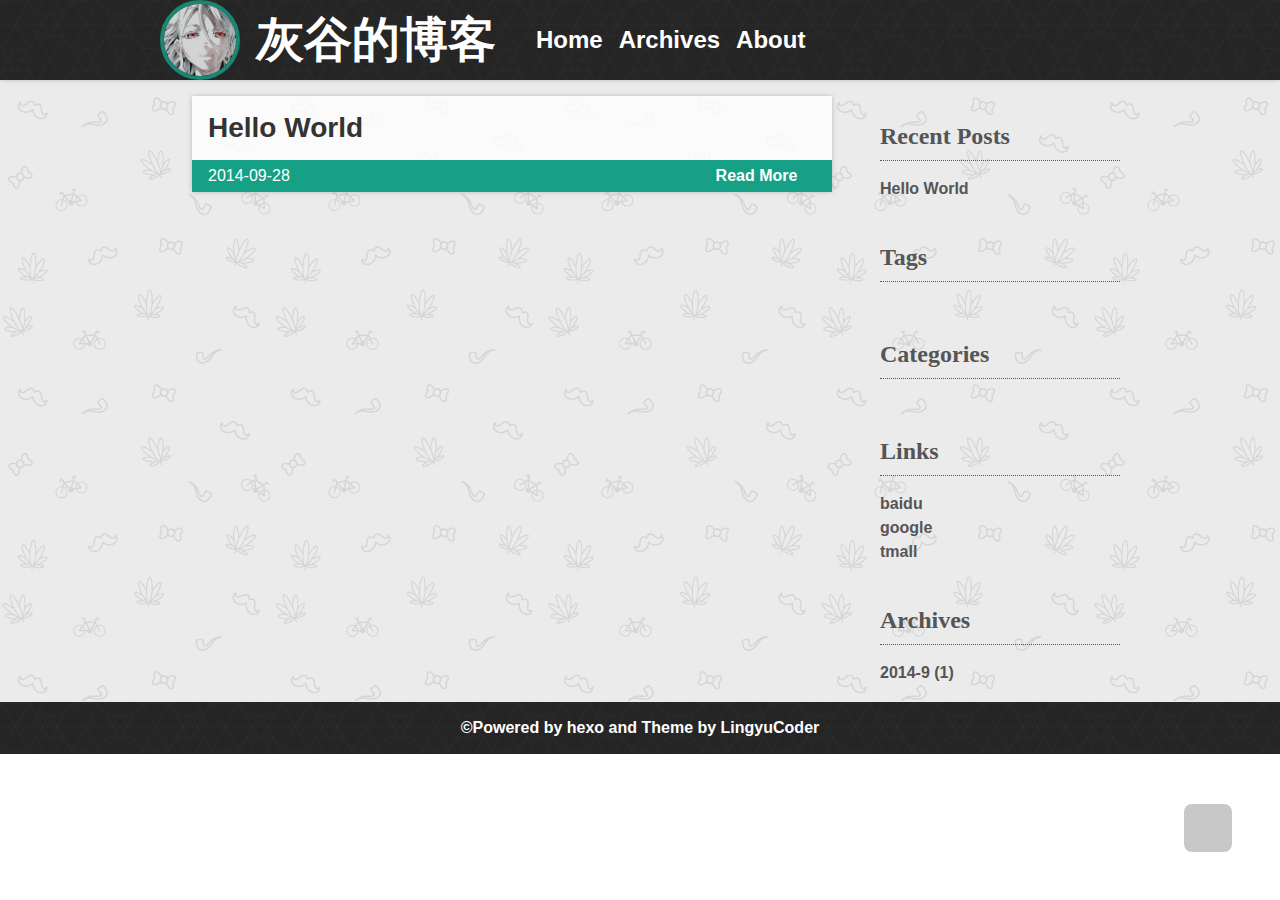
<file: index.html>
<!DOCTYPE html><html lang="en"><head><meta charset="utf-8"><meta http-equiv="X-UA-Compatible" content="IE=edge,chrome=1"><meta name="viewport" content="width=device-width, initial-scale=1, maximum-scale=1"><meta name="author" content="marongcheng"><meta name="description"><title>Home | 灰谷的博客</title><link href="/favicon.png" rel="icon"><link rel="stylesheet" media="screen" href="/stylesheets/plugins/typo/typo-1.1.css"><link rel="stylesheet" media="screen" href="/stylesheets/plugins/highlight/highlight-8.0-dark.css"><link rel="stylesheet" media="screen" href="/stylesheets/app.css"></head><body><a id="totop" href="#page-header" class="iconfont">&#xe60b;</a><header id="page-header"><div class="wrapper"><a href="/about.html"><img alt="avatar" src="/images/avatar.jpg" class="avatar"></a><div class="title"> <a href="/">灰谷的博客</a></div><nav class="nav"><ul class="links"><li><a href="/"> Home</a></li><li><a href="/archives"> Archives</a></li><li><a href="/about"> About</a></li></ul><div class="icons"></div></nav></div></header><section id="wrapper"><div id="main"><article thread="/blog/2014/09/28/hello-world/" class="post meta"><div class="desc"><header><a href="/2014/09/28/hello-world/"><h2 class="title">Hello World</h2></a></header><div class="tags"></div></div><div class="info"><div class="date"> 2014-09-28</div><a href="/2014/09/28/hello-world/" class="detail"> Read More</a></div></article><div class="pager"></div></div><aside id="aside"><section class="recent"><h3 class="title iconfont">Recent Posts<i>&#xe601;</i></h3><div class="links"><ul><li><a href="/2014/09/28/hello-world/">Hello World</a></li></ul></div></section><section class="tags"><h3 class="title iconfont">Tags<i>&#xe603;</i></h3><div class="links"></div></section><section class="categories"><h3 class="title iconfont">Categories<i>&#xe605;</i></h3><div class="links"></div></section><section class="friends"><h3 class="title iconfont"> Links<i>&#xe608;</i></h3><div class="links"><ul><li><a href="http://baidu.com"> baidu</a></li><li><a href="http://google.com.hk"> google</a></li><li><a href="http://tmall.com"> tmall</a></li></ul></div></section><section class="archives"><h3 class="title iconfont"> Archives<i>&#xe60a;</i></h3><div class="links"><ul class="archive-list"><li class="archive-list-item"><a class="archive-list-link" href="/archives/2014/09/">2014-9</a><span class="archive-list-count">1</span></li></ul></div></section></aside></section><footer id="page-footer"><p>&copy;Powered by<a href="http://hexo.io" target="_blank" title="hexo">&nbsp;hexo&nbsp;</a>and Theme by<a href="https://github.com/LingyuCoder/lingyu-theme">&nbsp;LingyuCoder</a></p></footer><script type="text/javascript" src="http://cdn.staticfile.org/jquery/2.1.1-rc2/jquery.min.js"></script></body></html>
</file>
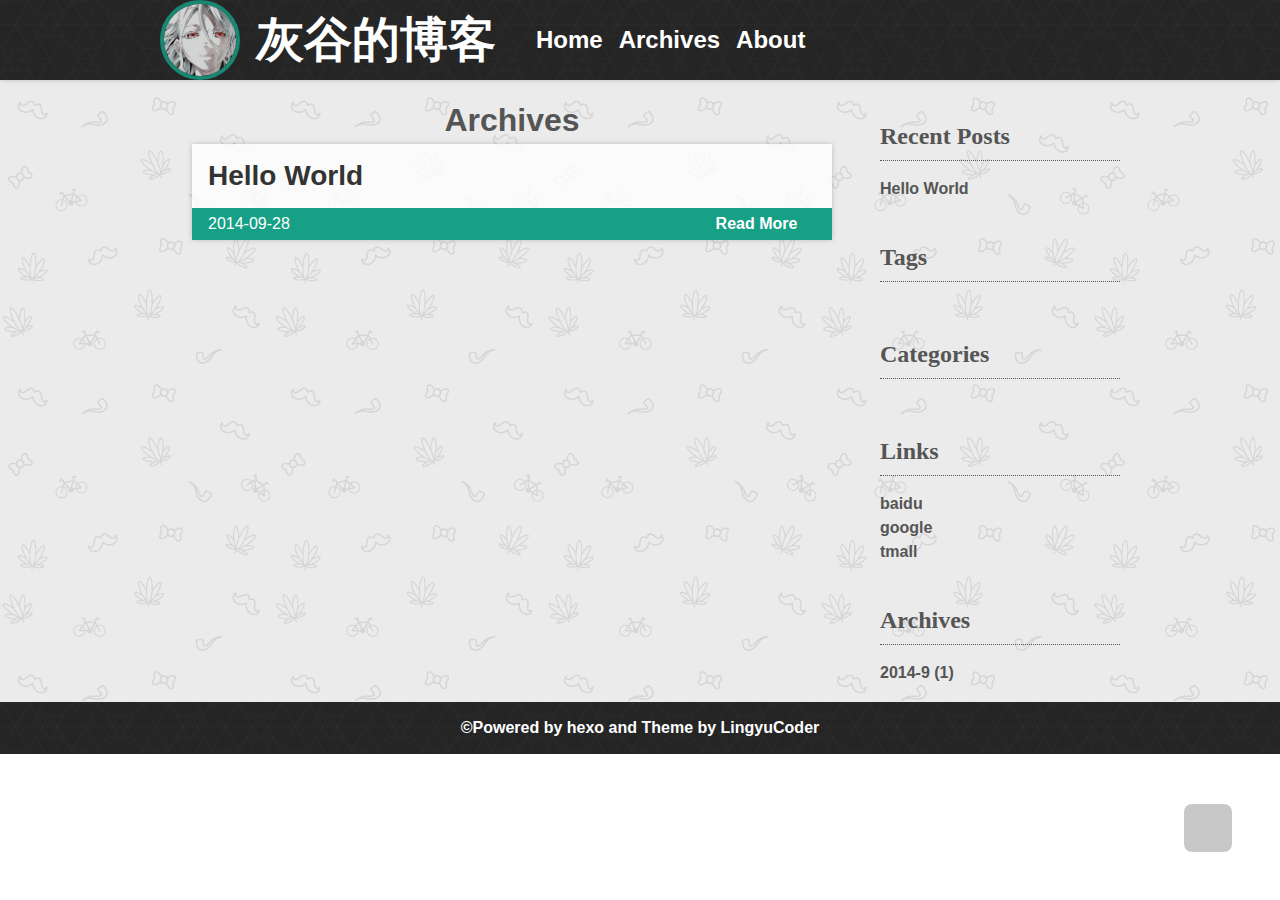
<file: archives/index.html>
<!DOCTYPE html><html lang="en"><head><meta charset="utf-8"><meta http-equiv="X-UA-Compatible" content="IE=edge,chrome=1"><meta name="viewport" content="width=device-width, initial-scale=1, maximum-scale=1"><meta name="author" content="marongcheng"><meta name="description"><title>Archives | 灰谷的博客</title><link href="/favicon.png" rel="icon"><link rel="stylesheet" media="screen" href="/stylesheets/plugins/typo/typo-1.1.css"><link rel="stylesheet" media="screen" href="/stylesheets/plugins/highlight/highlight-8.0-dark.css"><link rel="stylesheet" media="screen" href="/stylesheets/app.css"></head><body><a id="totop" href="#page-header" class="iconfont">&#xe60b;</a><header id="page-header"><div class="wrapper"><a href="/about.html"><img alt="avatar" src="/images/avatar.jpg" class="avatar"></a><div class="title"> <a href="/">灰谷的博客</a></div><nav class="nav"><ul class="links"><li><a href="/"> Home</a></li><li><a href="/archives"> Archives</a></li><li><a href="/about"> About</a></li></ul><div class="icons"></div></nav></div></header><section id="wrapper"><div id="main"><h1 class="type-title"> Archives</h1><article thread="/blog/2014/09/28/hello-world/" class="post meta"><div class="desc"><header><a href="/2014/09/28/hello-world/"><h2 class="title">Hello World</h2></a></header><div class="tags"></div></div><div class="info"><div class="date"> 2014-09-28</div><a href="/2014/09/28/hello-world/" class="detail"> Read More</a></div></article><div class="pager"></div></div><aside id="aside"><section class="recent"><h3 class="title iconfont">Recent Posts<i>&#xe601;</i></h3><div class="links"><ul><li><a href="/2014/09/28/hello-world/">Hello World</a></li></ul></div></section><section class="tags"><h3 class="title iconfont">Tags<i>&#xe603;</i></h3><div class="links"></div></section><section class="categories"><h3 class="title iconfont">Categories<i>&#xe605;</i></h3><div class="links"></div></section><section class="friends"><h3 class="title iconfont"> Links<i>&#xe608;</i></h3><div class="links"><ul><li><a href="http://baidu.com"> baidu</a></li><li><a href="http://google.com.hk"> google</a></li><li><a href="http://tmall.com"> tmall</a></li></ul></div></section><section class="archives"><h3 class="title iconfont"> Archives<i>&#xe60a;</i></h3><div class="links"><ul class="archive-list"><li class="archive-list-item"><a class="archive-list-link" href="/archives/2014/09/">2014-9</a><span class="archive-list-count">1</span></li></ul></div></section></aside></section><footer id="page-footer"><p>&copy;Powered by<a href="http://hexo.io" target="_blank" title="hexo">&nbsp;hexo&nbsp;</a>and Theme by<a href="https://github.com/LingyuCoder/lingyu-theme">&nbsp;LingyuCoder</a></p></footer><script type="text/javascript" src="http://cdn.staticfile.org/jquery/2.1.1-rc2/jquery.min.js"></script></body></html>
</file>
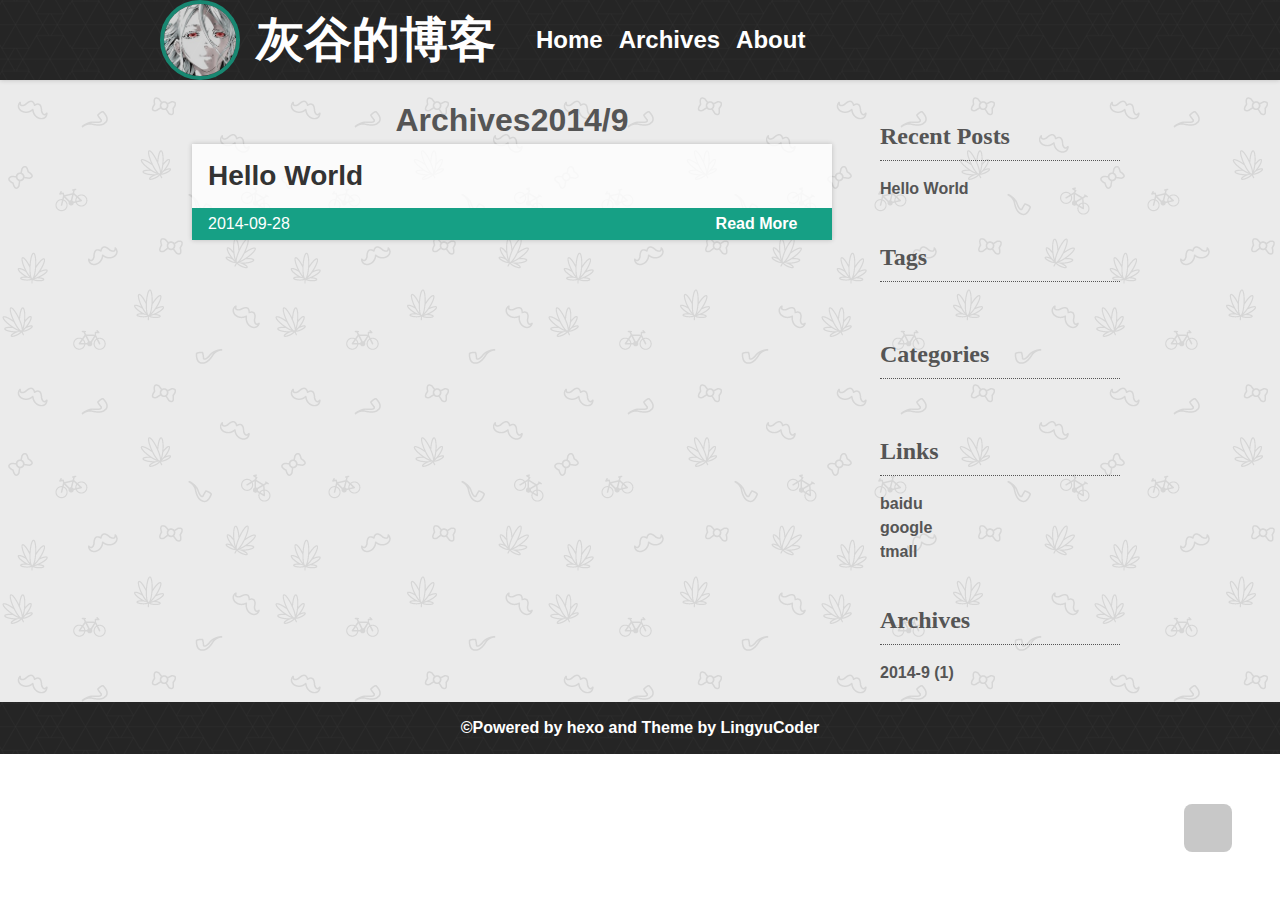
<file: archives/2014/09/index.html>
<!DOCTYPE html><html lang="en"><head><meta charset="utf-8"><meta http-equiv="X-UA-Compatible" content="IE=edge,chrome=1"><meta name="viewport" content="width=device-width, initial-scale=1, maximum-scale=1"><meta name="author" content="marongcheng"><meta name="description"><title>Archives2014/9 | 灰谷的博客</title><link href="/favicon.png" rel="icon"><link rel="stylesheet" media="screen" href="/stylesheets/plugins/typo/typo-1.1.css"><link rel="stylesheet" media="screen" href="/stylesheets/plugins/highlight/highlight-8.0-dark.css"><link rel="stylesheet" media="screen" href="/stylesheets/app.css"></head><body><a id="totop" href="#page-header" class="iconfont">&#xe60b;</a><header id="page-header"><div class="wrapper"><a href="/about.html"><img alt="avatar" src="/images/avatar.jpg" class="avatar"></a><div class="title"> <a href="/">灰谷的博客</a></div><nav class="nav"><ul class="links"><li><a href="/"> Home</a></li><li><a href="/archives"> Archives</a></li><li><a href="/about"> About</a></li></ul><div class="icons"></div></nav></div></header><section id="wrapper"><div id="main"><h1 class="type-title"> Archives2014/9</h1><article thread="/blog/2014/09/28/hello-world/" class="post meta"><div class="desc"><header><a href="/2014/09/28/hello-world/"><h2 class="title">Hello World</h2></a></header><div class="tags"></div></div><div class="info"><div class="date"> 2014-09-28</div><a href="/2014/09/28/hello-world/" class="detail"> Read More</a></div></article><div class="pager"></div></div><aside id="aside"><section class="recent"><h3 class="title iconfont">Recent Posts<i>&#xe601;</i></h3><div class="links"><ul><li><a href="/2014/09/28/hello-world/">Hello World</a></li></ul></div></section><section class="tags"><h3 class="title iconfont">Tags<i>&#xe603;</i></h3><div class="links"></div></section><section class="categories"><h3 class="title iconfont">Categories<i>&#xe605;</i></h3><div class="links"></div></section><section class="friends"><h3 class="title iconfont"> Links<i>&#xe608;</i></h3><div class="links"><ul><li><a href="http://baidu.com"> baidu</a></li><li><a href="http://google.com.hk"> google</a></li><li><a href="http://tmall.com"> tmall</a></li></ul></div></section><section class="archives"><h3 class="title iconfont"> Archives<i>&#xe60a;</i></h3><div class="links"><ul class="archive-list"><li class="archive-list-item"><a class="archive-list-link" href="/archives/2014/09/">2014-9</a><span class="archive-list-count">1</span></li></ul></div></section></aside></section><footer id="page-footer"><p>&copy;Powered by<a href="http://hexo.io" target="_blank" title="hexo">&nbsp;hexo&nbsp;</a>and Theme by<a href="https://github.com/LingyuCoder/lingyu-theme">&nbsp;LingyuCoder</a></p></footer><script type="text/javascript" src="http://cdn.staticfile.org/jquery/2.1.1-rc2/jquery.min.js"></script></body></html>
</file>
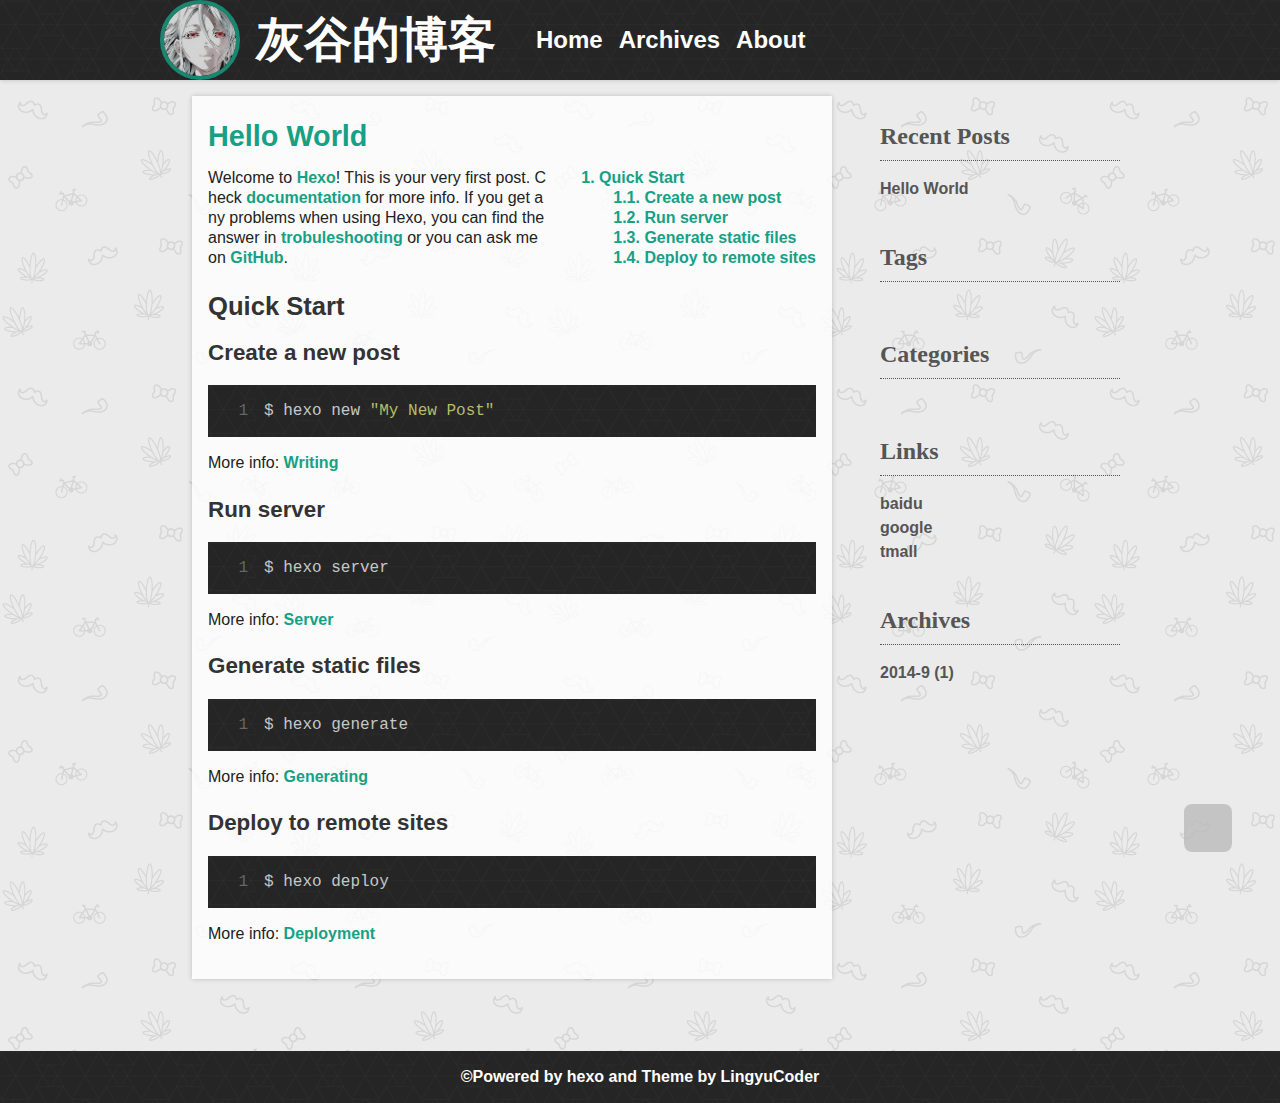
<file: 2014/09/28/hello-world/index.html>
<!DOCTYPE html><html lang="en"><head><meta charset="utf-8"><meta http-equiv="X-UA-Compatible" content="IE=edge,chrome=1"><meta name="viewport" content="width=device-width, initial-scale=1, maximum-scale=1"><meta name="author" content="marongcheng"><meta name="description"><title>Hello World | 灰谷的博客</title><link href="/favicon.png" rel="icon"><link rel="stylesheet" media="screen" href="/stylesheets/plugins/typo/typo-1.1.css"><link rel="stylesheet" media="screen" href="/stylesheets/plugins/highlight/highlight-8.0-dark.css"><link rel="stylesheet" media="screen" href="/stylesheets/app.css"></head><body><a id="totop" href="#page-header" class="iconfont">&#xe60b;</a><header id="page-header"><div class="wrapper"><a href="/about.html"><img alt="avatar" src="/images/avatar.jpg" class="avatar"></a><div class="title"> <a href="/">灰谷的博客</a></div><nav class="nav"><ul class="links"><li><a href="/"> Home</a></li><li><a href="/archives"> Archives</a></li><li><a href="/about"> About</a></li></ul><div class="icons"></div></nav></div></header><section id="wrapper"><div id="main"><article class="post"><div class="content desc typo"><h1 class="blog-title">Hello World</h1><div class="toc-index"><ol class="toc"><li class="toc-item toc-level-2"><a class="toc-link" href="#Quick_Start"><span class="toc-number">1.</span> <span class="toc-text">Quick Start</span></a><ol class="toc-child"><li class="toc-item toc-level-3"><a class="toc-link" href="#Create_a_new_post"><span class="toc-number">1.1.</span> <span class="toc-text">Create a new post</span></a></li><li class="toc-item toc-level-3"><a class="toc-link" href="#Run_server"><span class="toc-number">1.2.</span> <span class="toc-text">Run server</span></a></li><li class="toc-item toc-level-3"><a class="toc-link" href="#Generate_static_files"><span class="toc-number">1.3.</span> <span class="toc-text">Generate static files</span></a></li><li class="toc-item toc-level-3"><a class="toc-link" href="#Deploy_to_remote_sites"><span class="toc-number">1.4.</span> <span class="toc-text">Deploy to remote sites</span></a></li></ol></li></ol></div><p>Welcome to <a href="http://hexo.io/" target="_blank" rel="external">Hexo</a>! This is your very first post. Check <a href="http://hexo.io/docs/" target="_blank" rel="external">documentation</a> for more info. If you get any problems when using Hexo, you can find the answer in <a href="http://hexo.io/docs/troubleshooting.html" target="_blank" rel="external">trobuleshooting</a> or you can ask me on <a href="https://github.com/hexojs/hexo/issues" target="_blank" rel="external">GitHub</a>.</p>
<h2 id="Quick_Start">Quick Start</h2>
<h3 id="Create_a_new_post">Create a new post</h3>
<figure class="highlight bash"><table><tr><td class="gutter"><pre><div class="line">1</div></pre></td><td class="code"><pre><div class="line">$ hexo new <span class="string">"My New Post"</span></div></pre></td></tr></table></figure>

<p>More info: <a href="http://hexo.io/docs/writing.html" target="_blank" rel="external">Writing</a></p>
<h3 id="Run_server">Run server</h3>
<figure class="highlight bash"><table><tr><td class="gutter"><pre><div class="line">1</div></pre></td><td class="code"><pre><div class="line">$ hexo server</div></pre></td></tr></table></figure>

<p>More info: <a href="http://hexo.io/docs/server.html" target="_blank" rel="external">Server</a></p>
<h3 id="Generate_static_files">Generate static files</h3>
<figure class="highlight bash"><table><tr><td class="gutter"><pre><div class="line">1</div></pre></td><td class="code"><pre><div class="line">$ hexo generate</div></pre></td></tr></table></figure>

<p>More info: <a href="http://hexo.io/docs/generating.html" target="_blank" rel="external">Generating</a></p>
<h3 id="Deploy_to_remote_sites">Deploy to remote sites</h3>
<figure class="highlight bash"><table><tr><td class="gutter"><pre><div class="line">1</div></pre></td><td class="code"><pre><div class="line">$ hexo deploy</div></pre></td></tr></table></figure>

<p>More info: <a href="http://hexo.io/docs/deployment.html" target="_blank" rel="external">Deployment</a></p>
</div></article><div class="pager"></div></div><aside id="aside"><section class="recent"><h3 class="title iconfont">Recent Posts<i>&#xe601;</i></h3><div class="links"><ul><li><a href="/2014/09/28/hello-world/">Hello World</a></li></ul></div></section><section class="tags"><h3 class="title iconfont">Tags<i>&#xe603;</i></h3><div class="links"></div></section><section class="categories"><h3 class="title iconfont">Categories<i>&#xe605;</i></h3><div class="links"></div></section><section class="friends"><h3 class="title iconfont"> Links<i>&#xe608;</i></h3><div class="links"><ul><li><a href="http://baidu.com"> baidu</a></li><li><a href="http://google.com.hk"> google</a></li><li><a href="http://tmall.com"> tmall</a></li></ul></div></section><section class="archives"><h3 class="title iconfont"> Archives<i>&#xe60a;</i></h3><div class="links"><ul class="archive-list"><li class="archive-list-item"><a class="archive-list-link" href="/archives/2014/09/">2014-9</a><span class="archive-list-count">1</span></li></ul></div></section></aside></section><footer id="page-footer"><p>&copy;Powered by<a href="http://hexo.io" target="_blank" title="hexo">&nbsp;hexo&nbsp;</a>and Theme by<a href="https://github.com/LingyuCoder/lingyu-theme">&nbsp;LingyuCoder</a></p></footer><script type="text/javascript" src="http://cdn.staticfile.org/jquery/2.1.1-rc2/jquery.min.js"></script></body></html>
</file>
<file: stylesheets/plugins/typo/typo-1.1.css>
@charset "utf-8";html{color:#444333;background:#fff;-webkit-text-size-adjust:100%;-ms-text-size-adjust:100%; text-rendering:optimizelegibility}body,dl,dt,dd,ul,ol,li,h1,h2,h3,h4,h5,h6,pre,code,form,fieldset,legend,input,textarea,p,blockquote,th,td,hr,button,article,aside,details,figcaption,figure,footer,header,hgroup,menu,nav,section{margin:0;padding:0}article,aside,details,figcaption,figure,footer,header,hgroup,menu,nav,section{display:block}audio,canvas,video{display:inline-block;*display:inline;*zoom:1}body,button,input,select,textarea{font:500 0.875em/1.8 Microsoft Yahei,Hiragino Sans GB,WenQuanYi Micro Hei,sans-serif}button,input{ *width:auto; *overflow:visible;  line-height:22px}table{border-collapse:collapse;border-spacing:0}th{text-align:inherit}fieldset,img{border:0}img{ -ms-interpolation-mode:bicubic}iframe{display:block}blockquote{ font-family:Optima,Georgia,STSong,serif;margin:1em 0; color:#999;padding:0.6em 1em;background:#f8f8f8; border-left:0.4em solid #ddd}blockquote blockquote{padding:0 0 0 1em;margin-left:2em}acronym,abbr{border-bottom:1px dotted;font-variant:normal}abbr{cursor:help}del{text-decoration:line-through}address,caption,cite,code,dfn,em,th,var{font-style:normal;font-weight:400}ul,ol{list-style:none}caption,th{text-align:left}q:before,q:after{content:''}sub,sup{font-size:75%;line-height:0;position:relative;vertical-align:text-top\9}:root sub,:root sup{vertical-align:baseline}sup{top:-0.5em}sub{bottom:-0.25em}a:hover{text-decoration:underline}ins,a{text-decoration:none}u,.typo-u{text-decoration:underline}mark{background:#fffdd1}pre,code{font-family:"Courier New",Courier,monospace;white-space:pre-wrap;word-wrap:break-word}pre{background:#f8f8f8; border:1px solid #ddd;padding:1em 1.5em}hr{ border:none; border-bottom:1px solid #cfcfcf; margin-bottom:10px; *color:pink;*filter:chroma(color=pink); height:10px; *margin:-7px 0 2px}small,.typo-small,figcaption{font-size:0.9em;color:#888}[draggable]{ cursor:move}.clearfix:before,.clearfix:after{content:"";display:table}.clearfix:after{clear:both}.clearfix{zoom:1}.textwrap,.textwrap td,.textwrap th{ word-wrap:break-word; word-break:break-all}.textwrap-table{ table-layout:fixed}.typo p,.typo pre,.typo ul,.typo ol,.typo dl,.typo form,.typo hr,.typo table,.typo-p,.typo-pre,.typo-ul,.typo-ol,.typo-dl,.typo-form,.typo-hr,.typo-table{margin-bottom:1.2em}h1,h2,h3,h4,h5,h6{font-weight:500;*font-weight:800; font-family:Helvetica Neue,Microsoft Yahei,Hiragino Sans GB,WenQuanYi Micro Hei,sans-serif;color:#333}.typo h1,.typo h2,.typo h3,.typo h4,.typo h5,.typo h6,.typo-h1,.typo-h2,.typo-h3,.typo-h4,.typo-h5,.typo-h6{margin-bottom:0.4em;line-height:1.5}.typo h1,.typo-h1{font-size:1.8em}.typo h2,.typo-h2{font-size:1.6em}.typo h3,.typo-h3{font-size:1.4em}.typo h4,.typo-h4{font-size:1.2em}.typo h5,.typo h6,.typo-h5,.typo-h6{font-size:1em}.typo ul,.typo-ul{margin-left:1.3em;list-style:disc}.typo ol,.typo-ol{list-style:decimal;margin-left:1.9em}.typo li ul,.typo li ol,.typo-ul ul,.typo-ul ol,.typo-ol ul,.typo-ol ol{margin-top:0;margin-bottom:0;margin-left:2em}.typo li ul,.typo-ul ul,.typo-ol ul{list-style:circle}.typo table th,.typo table td,.typo-table th,.typo-table td .typo table caption{border:1px solid #ddd;padding:0.5em 1em; color:#666}.typo table th,.typo-table th{background:#fbfbfb}.typo table thead th,.typo-table thead th{background:#f1f1f1}.typo table .caption{ border-bottom:none}.typo-input,.typo-textarea{-webkit-appearance:none;border-radius:0}::-moz-selection{ background:#08c; color:#fff}::selection{ background:#08c; color:#fff}.typo-em,.typo em,legend,caption{font-weight:700}
</file>
<file: stylesheets/plugins/highlight/highlight-8.0-dark.css>
.hljs-comment,.hljs-title{color:#8d8687}.hljs-variable,.hljs-attribute,.hljs-tag,.hljs-regexp,.ruby .hljs-constant,.xml .hljs-tag .hljs-title,.xml .hljs-pi,.xml .hljs-doctype,.html .hljs-doctype,.css .hljs-id,.css .hljs-class,.css .hljs-pseudo{color:#ef6155}.hljs-number,.hljs-preprocessor,.hljs-built_in,.hljs-literal,.hljs-params,.hljs-constant{color:#f99b15}.ruby .hljs-class .hljs-title,.css .hljs-rules .hljs-attribute{color:#fec418}.hljs-string,.hljs-value,.hljs-inheritance,.hljs-header,.ruby .hljs-symbol,.xml .hljs-cdata{color:#48b685}.css .hljs-hexcolor{color:#5bc4bf}.hljs-function,.python .hljs-decorator,.python .hljs-title,.ruby .hljs-function .hljs-title,.ruby .hljs-title .hljs-keyword,.perl .hljs-sub,.javascript .hljs-title,.coffeescript .hljs-title{color:#06b6ef}.hljs-keyword,.javascript .hljs-function{color:#815ba4}.hljs{display:block;background:#2f1e2e;color:#a39e9b;padding:.5em}.coffeescript .javascript,.javascript .xml,.tex .hljs-formula,.xml .javascript,.xml .vbscript,.xml .css,.xml .hljs-cdata{opacity:.5}
</file>
<file: stylesheets/app.css>
body,
div,
dl,
dt,
dd,
ul,
ol,
li,
h1,
h2,
h3,
h4,
h5,
h6,
pre,
code,
form,
fieldset,
legend,
input,
button,
textarea,
blockquote,
th,
td,
p {
  margin: 0;
  padding: 0;
}
input,
button,
select,
textarea {
  outline: none;
}
img {
  border: none;
}
textarea {
  resize: none;
}
body {
  color: #666;
  background: #fff;
  word-break: break-all;
  word-wrap: break-word;
  text-align: center;
}
body,
input,
textarea {
  font-size: 12px;
  font-family: Verdana, Arial, sans-serif;
}
a {
  color: #305999;
  text-decoration: none;
  outline: none;
}
a:hover {
  color: #090;
}
@font-face {
  font-family: 'iconfont';
  src: url('http://at.alicdn.com/t/font_1410880282_5376792.eot');
  src: url('http://at.alicdn.com/t/font_1410880282_5376792.eot?#iefix') format('embedded-opentype'), /* IE6-IE8 */ url('http://at.alicdn.com/t/font_1410880282_5376792.woff') format('woff'), /* chrome、firefox */ url('http://at.alicdn.com/t/font_1410880282_5376792.ttf') format('truetype'), /* chrome、firefox、opera、Safari, Android, iOS 4.2+*/ url('http://at.alicdn.com/t/font_1410880282_5376792.svg#iconfont') format('svg');
  
  /* IE9*/
  /* iOS 4.1- */
}
.iconfont {
  font-family: "iconfont" !important;
  font-size: 1.5rem;
  font-style: normal;
  font-smoothing: antialiased;
  text-stroke-width: 0.2px;
  -moz-osx-font-smoothing: grayscale;
}
body {
  background: #eeeeee url('/images/light_back.png');
  font-family: "Microsoft YaHei", sans-serif;
  font-size: 16px;
  line-height: 1.25rem;
}
h1,
h2,
h3,
h4,
h5,
h6 {
  font-weight: bold;
  line-height: 2rem;
}
h1 {
  font-size: 2rem;
}
h2 {
  font-size: 1.75rem;
}
h3 {
  font-size: 1.625rem;
}
h4 {
  font-size: 1.125rem;
}
blockquote {
  font-size: 1.25rem;
  line-height: 1.25rem;
}
#page-header {
  background: #222222 url('/images/dark_back.png');
  color: #fff;
  font-weight: bold;
  text-align: center;
  box-shadow: 0 0 5px rgba(0, 0, 0, 0.2);
}
#page-header:after {
  content: '';
  display: block;
  width: 100%;
  height: 0;
  visibility: hidden;
  clear: both;
}
#page-header a {
  text-decoration: none;
}
#page-header .wrapper {
  max-width: 60rem;
  margin: auto;
}
#page-header .avatar {
  display: none;
  left: 0;
  top: 0;
  width: 4.5rem;
  height: 4.5rem;
  opacity: .8;
  border: 0.25rem solid #16a085;
  border-radius: 50%;
  vertical-align: top;
  margin-right: 1rem;
  transition: all .4s linear;
}
#page-header .avatar:hover {
  opacity: 1;
}
#page-header .title {
  height: 5rem;
  margin-right: 2rem;
  font-size: 3rem;
  line-height: 5rem;
  cursor: pointer;
}
#page-header .title a {
  color: #fff;
}
#page-header .nav {
  display: block;
}
#page-header .nav .links {
  height: 5rem;
  color: #fff;
  line-height: 5rem;
  text-align: center;
}
#page-header .nav .links li {
  position: relative;
  display: inline-block;
  padding: 0 .5rem;
}
#page-header .nav .links li a {
  color: #fff;
  font-size: 1.5rem;
}
#page-header .nav .icons {
  line-height: 5rem;
  overflow: hidden;
}
#page-header .nav .icons .icon {
  display: inline-block;
  padding: .5rem;
  margin: 0 .5rem;
  height: 1.5rem;
  border-radius: .2rem;
  vertical-align: middle;
  opacity: .5;
  cursor: pointer;
  transition: all .2s linear;
}
#page-header .nav .icons .icon:hover {
  opacity: 1;
}
#page-header .nav .icons .icon i {
  color: #fff;
  line-height: 1.5rem;
  vertical-align: top;
}
#page-header .nav .icons .icon.rss {
  background-color: #faac1e;
}
#page-header .nav .icons .icon.weibo {
  background-color: #d52727;
}
#page-header .nav .icons .icon.github {
  background-color: #000;
}
#page-header .nav .icons .icon.twitter {
  background-color: #55acee;
}
#page-header .nav .icons .icon.facebook {
  background-color: #3b5998;
}
@media only screen and (min-width: 40rem) {
  #page-header {
    margin-bottom: 1rem;
  }
}
@media only screen and (min-width: 60rem) {
  #page-header .avatar {
    float: left;
    display: block;
  }
  #page-header .title {
    float: left;
  }
  #page-header .title a:hover {
    color: #16a085;
    transition: all .2s linear;
  }
  #page-header .links {
    float: left;
  }
  #page-header .links li a:after {
    content: "";
    position: absolute;
    bottom: 0;
    left: 0;
    width: 100%;
    height: 6px;
    background-color: #16a085;
    opacity: 0;
    transform: translateY(15px);
    transition: all 0.4s ease-in;
  }
  #page-header .links li a:hover:after {
    opacity: 1;
    transform: translateY(-3px);
  }
}
#page-footer {
  width: 90%;
  padding: 1rem 5% 1rem;
  background: #222222 url('/images/dark_back.png');
  color: #fff;
  font-weight: bold;
  text-align: center;
}
#page-footer a {
  color: #fff;
}
#page-footer a:hover {
  color: #16a085;
}
@media only screen and (min-width: 60rem) {
  #page-footer {
    clear: both;
  }
}
#aside {
  padding-top: 5%;
  background: #222222 url('/images/dark_back.png');
  color: #fff;
  font-weight: bold;
  text-align: left;
  box-shadow: 0 0 5px rgba(0, 0, 0, 0.2);
}
#aside section {
  padding: 1rem;
}
#aside section:after {
  content: "";
  position: relative;
  display: block;
  margin: 2rem auto 0;
  border-bottom: 3px solid #fff;
  height: 0;
  width: 50%;
}
#aside a {
  text-decoration: none;
  color: #fff;
}
#aside a:hover {
  color: #16a085;
}
#aside .title {
  color: #fff;
  line-height: 2rem;
  margin-bottom: 1rem;
  white-space: nowrap;
}
#aside .title i {
  margin-left: .5rem;
}
#aside li {
  line-height: 1.5rem;
  white-space: nowrap;
  overflow: hidden;
  text-overflow: ellipsis;
}
#aside li span:before {
  content: ' (';
}
#aside li span:after {
  content: ') ';
}
#aside .tag-list-item {
  display: inline-block;
  width: 45%;
  margin-bottom: .3rem;
}
@media only screen and (min-width: 40rem) {
  #aside:after {
    content: "";
    display: block;
    height: 1px;
    clear: both;
    visibility: hidden;
  }
  #aside section {
    padding: 1rem;
  }
}
@media only screen and (min-width: 60rem) {
  #aside {
    overflow: hidden;
    border-bottom: none;
    padding-top: 0;
  }
  #aside section {
    width: 100%;
    float: none;
    border: none;
  }
  #aside section:after {
    display: none;
  }
}
@media only screen and (min-width: 60rem) {
  #aside {
    background: none;
    color: #555;
    box-shadow: none;
  }
  #aside a {
    text-decoration: none;
    color: #555;
  }
  #aside .title {
    color: #555;
    padding: .5rem 0;
    border-bottom: 1px dotted #555;
  }
}
#main .post {
  text-align: left;
  position: relative;
}
#main .post a {
  font-weight: bold;
  text-decoration: none;
  color: #16a085;
}
#main .post .blog-title {
  position: relative;
  line-height: 3rem;
  width: 100%;
  margin-bottom: .5rem;
  padding: 0 2rem;
  left: -2rem;
  color: #16a085;
  cursor: pointer;
  transition: all .3s linear;
}
#main .post .blog-title:hover {
  color: #775B8A;
}
#main .post .byline {
  color: #bbb;
  margin-bottom: 1rem;
}
#main .post .desc {
  padding: 1rem;
  background-color: rgba(255, 255, 255, 0.8);
  color: #222;
}
#main .post .brief {
  margin-bottom: 1rem;
}
#main .post .brief img {
  width: 100%;
  margin: .5rem 0;
  box-shadow: 0 0 4px rgba(0, 0, 0, 0.8);
}
#main .post .cover {
  width: 100%;
  margin: .5rem 0;
  box-shadow: 0 0 4px rgba(0, 0, 0, 0.8);
}
#main .post .info {
  display: none;
  overflow: hidden;
  height: 2rem;
  line-height: 2rem;
  padding: 0 1rem;
  color: #fff;
  background-color: #16a085;
}
#main .post .info .date {
  float: left;
}
#main .post .info .replies {
  float: left;
}
#main .post .info .replies li {
  margin-left: 1em;
  display: inline-block;
}
#main .post .info .replies li .iconfont {
  margin-right: .2em;
}
#main .post .info .detail {
  float: right;
  color: #fff;
}
#main .post .info .detail:after {
  content: "";
  position: relative;
  display: inline-block;
  top: .2rem;
  width: 0;
  height: 0;
  border-left: .6rem solid #fff;
  border-top: .6rem solid transparent;
  border-bottom: .6rem solid transparent;
  margin-left: .6em;
  transition: all .2s linear;
  opacity: 0;
}
#main .post .info .detail:hover:after {
  opacity: 1;
}
#main .post .blog-tag {
  position: relative;
  display: inline-block;
  padding: .2rem 1rem .2rem 2rem;
  margin: 0 .5rem .5rem 0;
  border-radius: 2em;
  background-color: #775B8A;
  color: white;
  font-size: .8rem;
}
#main .post .blog-tag:before {
  content: "";
  position: absolute;
  top: .3rem;
  left: .5rem;
  width: 1rem;
  height: 1rem;
  background-color: white;
  border-radius: 50%;
}
#main .post .blog-tag:hover:before {
  animation: 1s tagRotate linear infinite;
}
@keyframes tagRotate {
  0% {
    transform: rotateY(0deg);
  }
  100% {
    transform: rotateY(360deg);
  }
}
@media only screen and (min-width: 40rem) {
  #main .post {
    margin-bottom: 1.5rem;
    box-shadow: 0 0 5px rgba(0, 0, 0, 0.2);
  }
  #main .post .info {
    display: block;
  }
}
@media only screen and (min-width: 60rem) {
  #main .post {
    margin-bottom: 2.5rem;
  }
}
#main .content img {
  max-width: 100%;
}
#main .content figure {
  overflow-x: auto;
  width: 100%;
  margin: 1rem 0;
}
#main .content figure table {
  margin: 0;
  padding: 0;
  border: 0;
  width: 100%;
}
#main .content figure table td {
  margin: 0;
  padding: 0;
  border: 0;
  vertical-align: top;
  background: #222222 url('/images/dark_back.png');
}
#main .content figure pre {
  font-family: Monaco, Menlo, Consolas, 'Courier New', monospace;
  color: #c5c8c6;
  padding: 1rem .5rem;
  white-space: pre;
  margin: 0;
  border: 0;
  background: none;
}
#main .content figure .gutter {
  width: 3rem;
}
#main .content figure .gutter pre {
  color: #666;
  text-align: right;
}
#main .content code {
  font-family: Monaco, Menlo, Consolas, 'Courier New', monospace;
  color: #ea2765;
  font-size: 80%;
  margin: 0 2px;
  padding: 1px 4px;
  white-space: normal;
  border: 1px solid #ccc;
  background-color: #f8f8f8;
  border-radius: 3px;
}
#main .content .toc-index {
  float: right;
}
#main .content .toc-index ol {
  list-style: none;
}
#main pre .comment {
  color: #969896;
}
#main pre .title,
#main pre .variable,
#main pre .attribute,
#main pre .tag,
#main pre .regexp,
#main pre .ruby .constant,
#main pre .tag .title,
#main pre .pi,
#main pre .doctype,
#main pre .id,
#main pre .class,
#main pre .pseudo {
  color: #c66;
}
#main pre .number,
#main pre .preprocessor,
#main pre .pragma,
#main pre .built_in,
#main pre .literal,
#main pre .params,
#main pre .constant {
  color: #de935f;
}
#main pre .class .title,
#main pre .rules .attribute {
  color: #f0c674;
}
#main pre .string,
#main pre .value,
#main pre .inheritance,
#main pre .header,
#main pre .symbol,
#main pre .cdata {
  color: #b5bd68;
}
#main pre .css .hexcolor {
  color: #8abeb7;
}
#main pre .function,
#main pre .function .title,
#main pre .decorator,
#main pre .python .title,
#main pre .title .keyword,
#main pre .perl .sub,
#main pre .javascript .title,
#main pre .coffeescript .title {
  color: #81a2be;
}
#main pre .keyword,
#main pre .javascript .function {
  color: #b294bb;
}
#main pre .coffeescript .javascript,
#main pre .javascript .xml,
#main pre .tex .formula,
#main pre .xml .javascript,
#main pre .xml .vbscript,
#main pre .xml .css,
#main pre .xml .cdata {
  opacity: 0.5;
  -ms-filter: "progid:DXImageTransform.Microsoft.Alpha(Opacity=50)";
  filter: alpha(opacity=50);
}
#main .jia {
  overflow: hidden;
}
#main .pager {
  padding: .5rem;
  overflow: hidden;
  background: rgba(255, 255, 255, 0.8);
}
#main .pager .pre {
  position: relative;
  display: inline-block;
  height: 2rem;
  padding: 0 1rem;
  background: #16a085;
  color: #fff;
  font-weight: bold;
  text-decoration: none;
  line-height: 2rem;
  transition: all .4s linear;
  float: left;
  margin-left: 1rem;
}
#main .pager .pre:hover {
  color: #775B8A;
}
#main .pager .pre:before {
  left: -1rem;
  border-right: 1rem solid #16a085;
  content: "";
  position: absolute;
  height: 0;
  width: 0;
  border-top: 1rem solid transparent;
  border-bottom: 1rem solid transparent;
}
#main .pager .pre:after {
  right: -1rem;
  border-right: 1rem solid transparent;
  content: "";
  position: absolute;
  height: 0;
  width: 0;
  border-top: 1rem solid #16a085;
  border-bottom: 1rem solid #16a085;
}
#main .pager .next {
  position: relative;
  display: inline-block;
  height: 2rem;
  padding: 0 1rem;
  background: #16a085;
  color: #fff;
  font-weight: bold;
  text-decoration: none;
  line-height: 2rem;
  transition: all .4s linear;
  float: right;
  margin-right: 1rem;
}
#main .pager .next:hover {
  color: #775B8A;
}
#main .pager .next:after {
  right: -1rem;
  border-left: 1rem solid #16a085;
  content: "";
  position: absolute;
  height: 0;
  width: 0;
  border-top: 1rem solid transparent;
  border-bottom: 1rem solid transparent;
}
#main .pager .next:before {
  left: -1rem;
  border-left: 1rem solid transparent;
  content: "";
  position: absolute;
  height: 0;
  width: 0;
  border-top: 1rem solid #16a085;
  border-bottom: 1rem solid #16a085;
}
@media only screen and (min-width: 40rem) {
  #main .pager {
    padding: 1rem;
    background: none;
  }
}
#main {
  max-width: 40rem;
  margin: auto;
  padding: 0 0;
}
#main .type-title {
  padding: .5rem;
  color: #555;
  background: rgba(255, 255, 255, 0.8);
}
@media only screen and (min-width: 40rem) {
  #main {
    max-width: 60rem;
    padding: 0 1rem;
  }
  #main .type-title {
    background: none;
  }
}
@media only screen and (min-width: 60rem) {
  #main {
    float: left;
    width: 40rem;
    padding: 0 2rem;
  }
}
#wrapper {
  max-width: 60rem;
  margin: auto;
}
#totop {
  display: none;
}
@media only screen and (min-width: 40rem) {
  #totop {
    position: fixed;
    z-index: 100;
    display: block;
    width: 3rem;
    right: 3rem;
    bottom: 3rem;
    height: 3rem;
    text-align: center;
    line-height: 3rem;
    border-radius: .5rem;
    font-size: 2rem;
    background-color: #bbb;
    color: #222;
    opacity: .8;
    text-decoration: none;
  }
  #totop:hover {
    color: #fff;
    background-color: #16a085;
  }
}
</file>
